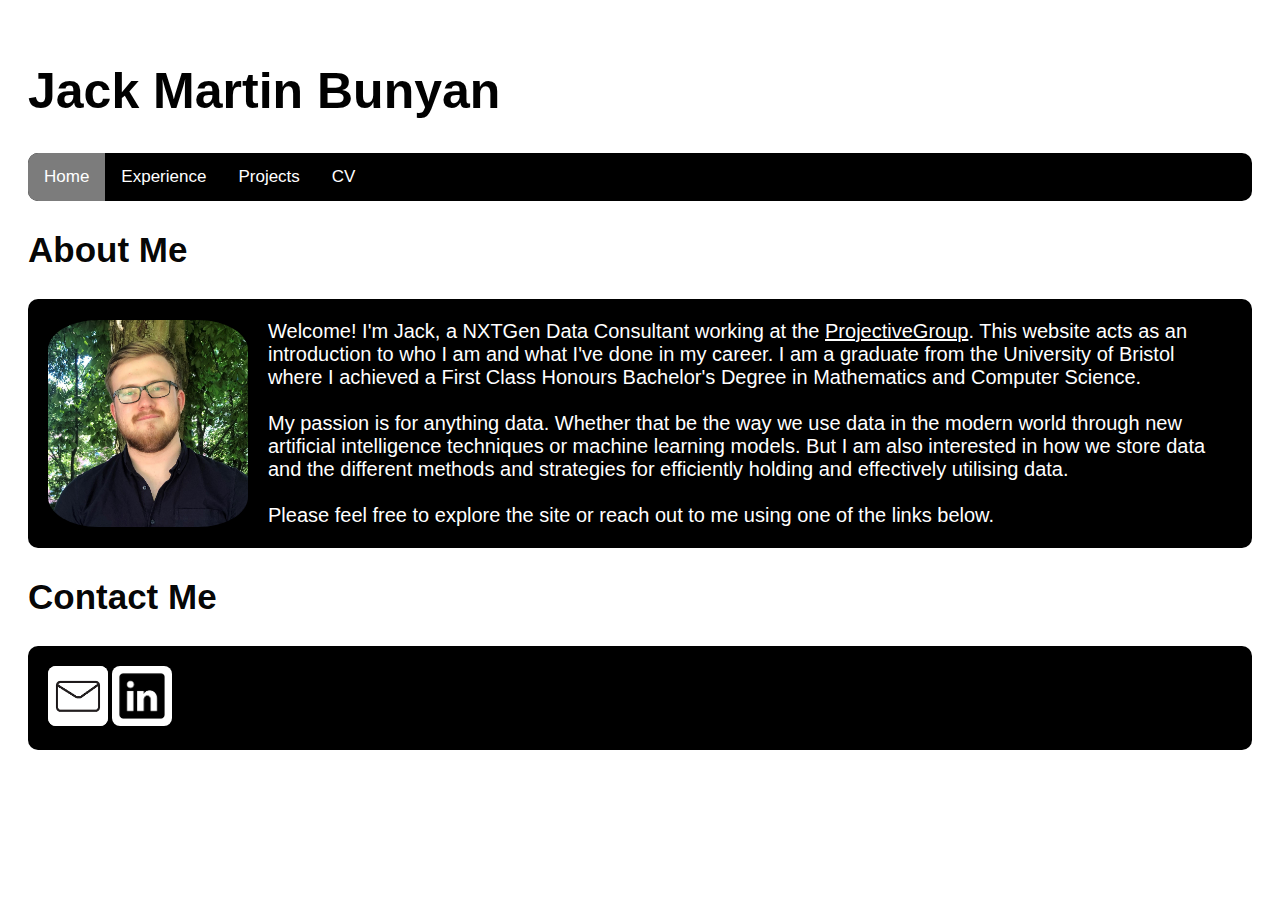
<file: index.html>
<!DOCTYPE html>
<html lang="en">
  <head>
    <meta charset="UTF-8" />
    <meta http-equiv="X-UA-Compatible" content="IE=edge" />
    <meta name="viewport" content="width=device-width, initial-scale=1.0" />
    <title>Jack Bunyan | Consultant</title>
    <link rel="stylesheet" href="main.css" />
    <link rel="icon" type="image/x-icon" href="/Assets/favicon.ico" />
  </head>
  <body>
    <div class="head">
      <h1>Jack Martin Bunyan</h1>
    </div>
    <div class="topnav">
      <a class="active" href="index.html">Home</a>
      <a href="experience.html">Experience</a>
      <a href="projects.html">Projects</a>
      <a href="Assets/CV_Bunyan_Jack.pdf" target="_blank">CV</a>
    </div>
    <h2>About Me</h2>
    <div class="about_me">
      <img class="pfp" src="Assets/profile.jpeg" />
      <p class="proj_desc">
        <b>Welcome! I'm Jack</b>, a NXTGen Data Consultant working at the
        <a class="link" href="https://www.projectivegroup.com/" target="_blank"
          >ProjectiveGroup</a
        >. This website acts as an introduction to who I am and what I've done
        in my career. I am a graduate from the University of Bristol where I
        achieved a First Class Honours Bachelor's Degree in Mathematics and
        Computer Science. <br /><br />My passion is for anything data. Whether
        that be the way we use data in the modern world through new artificial
        intelligence techniques or machine learning models. But I am also
        interested in how we store data and the different methods and strategies
        for efficiently holding and effectively utilising data.
        <br /><br />Please feel free to explore the site or reach out to me
        using one of the links below.
      </p>
    </div>
    <h2>Contact Me</h2>
    <div class="contact">
      <a href="mailto:jackmartinbunyan@gmail.com"
        ><img
          class="contacts"
          src="Assets/email_icon.png"
          alt="A logo for email"
      /></a>
      <a href="https://www.linkedin.com/in/jackm-bunyan" target="_blank"
        ><img
          class="contacts"
          src="Assets/linkedin_icon.png"
          alt="LinkedIn logo"
      /></a>
    </div>
  </body>
</html>
</file>
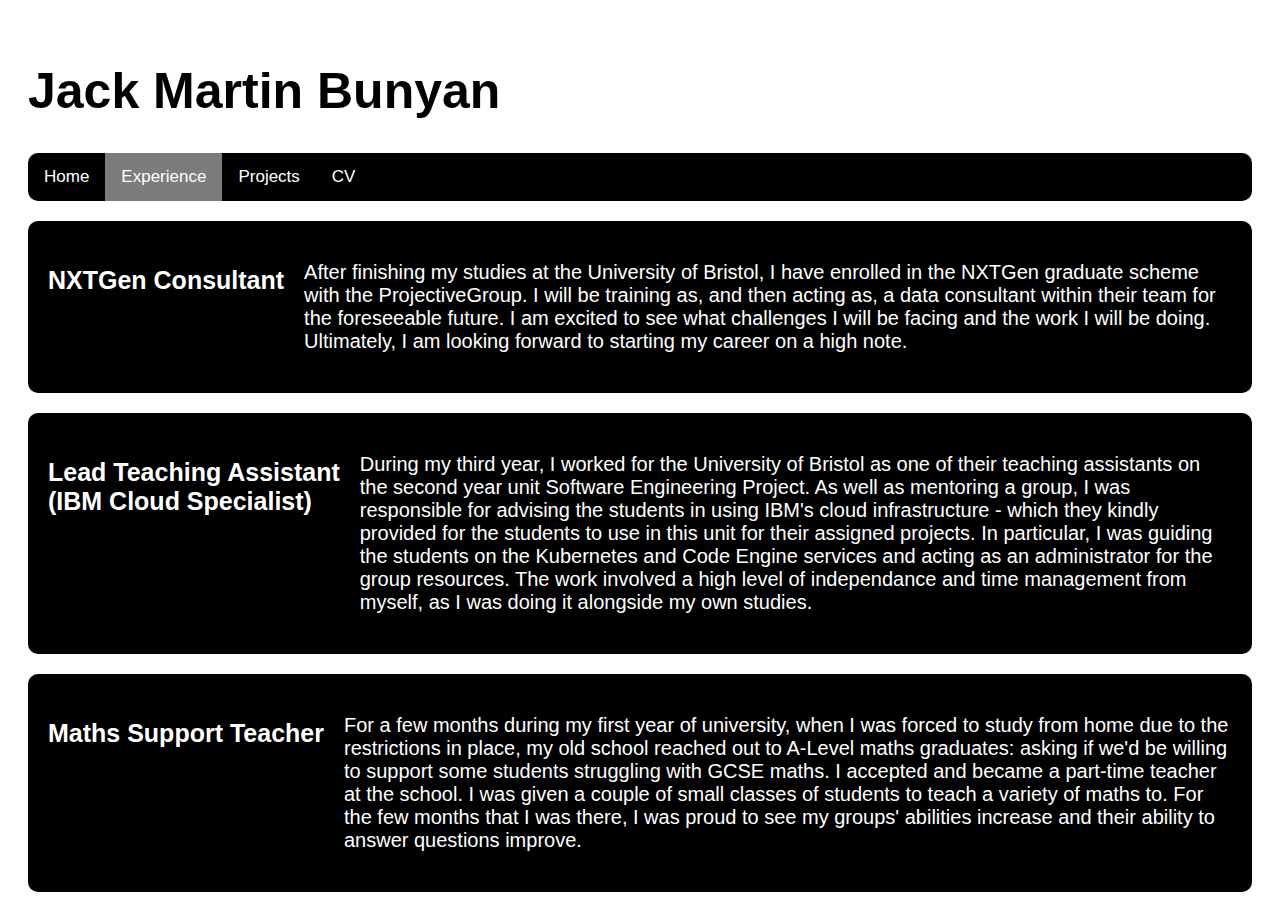
<file: experience.html>
<!DOCTYPE html>
<html lang="en">
  <head>
    <meta charset="UTF-8" />
    <meta http-equiv="X-UA-Compatible" content="IE=edge" />
    <meta name="viewport" content="width=device-width, initial-scale=1.0" />
    <title>Jack Bunyan | Projects</title>
    <link rel="stylesheet" href="main.css" />
    <link rel="icon" type="image/x-icon" href="/Assets/favicon.ico" />
  </head>
  <body>
    <div class="head">
      <h1>Jack Martin Bunyan</h1>
    </div>
    <div class="topnav">
      <a href="index.html">Home</a>
      <a class="active" href="experience.html">Experience</a>
      <a href="projects.html">Projects</a>
      <a href="Assets/CV_Bunyan_Jack.pdf" target="_blank">CV</a>
    </div>
    <div class="projects">
      <h3>NXTGen Consultant</h3>
      <p class="proj_desc">
        After finishing my studies at the University of Bristol, I have enrolled
        in the NXTGen graduate scheme with the ProjectiveGroup. I will be
        training as, and then acting as, a data consultant within their team for
        the foreseeable future. I am excited to see what challenges I will be
        facing and the work I will be doing. Ultimately, I am looking forward to
        starting my career on a high note.
      </p>
    </div>
    <div class="projects">
      <h3>Lead Teaching Assistant<br />(IBM Cloud Specialist)</h3>
      <p class="proj_desc">
        During my third year, I worked for the University of Bristol as one of
        their teaching assistants on the second year unit Software Engineering
        Project. As well as mentoring a group, I was responsible for advising
        the students in using IBM's cloud infrastructure - which they kindly
        provided for the students to use in this unit for their assigned
        projects. In particular, I was guiding the students on the Kubernetes
        and Code Engine services and acting as an administrator for the group
        resources. The work involved a high level of independance and time
        management from myself, as I was doing it alongside my own studies.
      </p>
    </div>
    <div class="projects">
      <h3>Maths Support Teacher</h3>
      <p class="proj_desc">
        For a few months during my first year of university, when I was forced
        to study from home due to the restrictions in place, my old school
        reached out to A-Level maths graduates: asking if we'd be willing to
        support some students struggling with GCSE maths. I accepted and became
        a part-time teacher at the school. I was given a couple of small classes
        of students to teach a variety of maths to. For the few months that I
        was there, I was proud to see my groups' abilities increase and their
        ability to answer questions improve.
      </p>
    </div>
  </body>
</html>
</file>
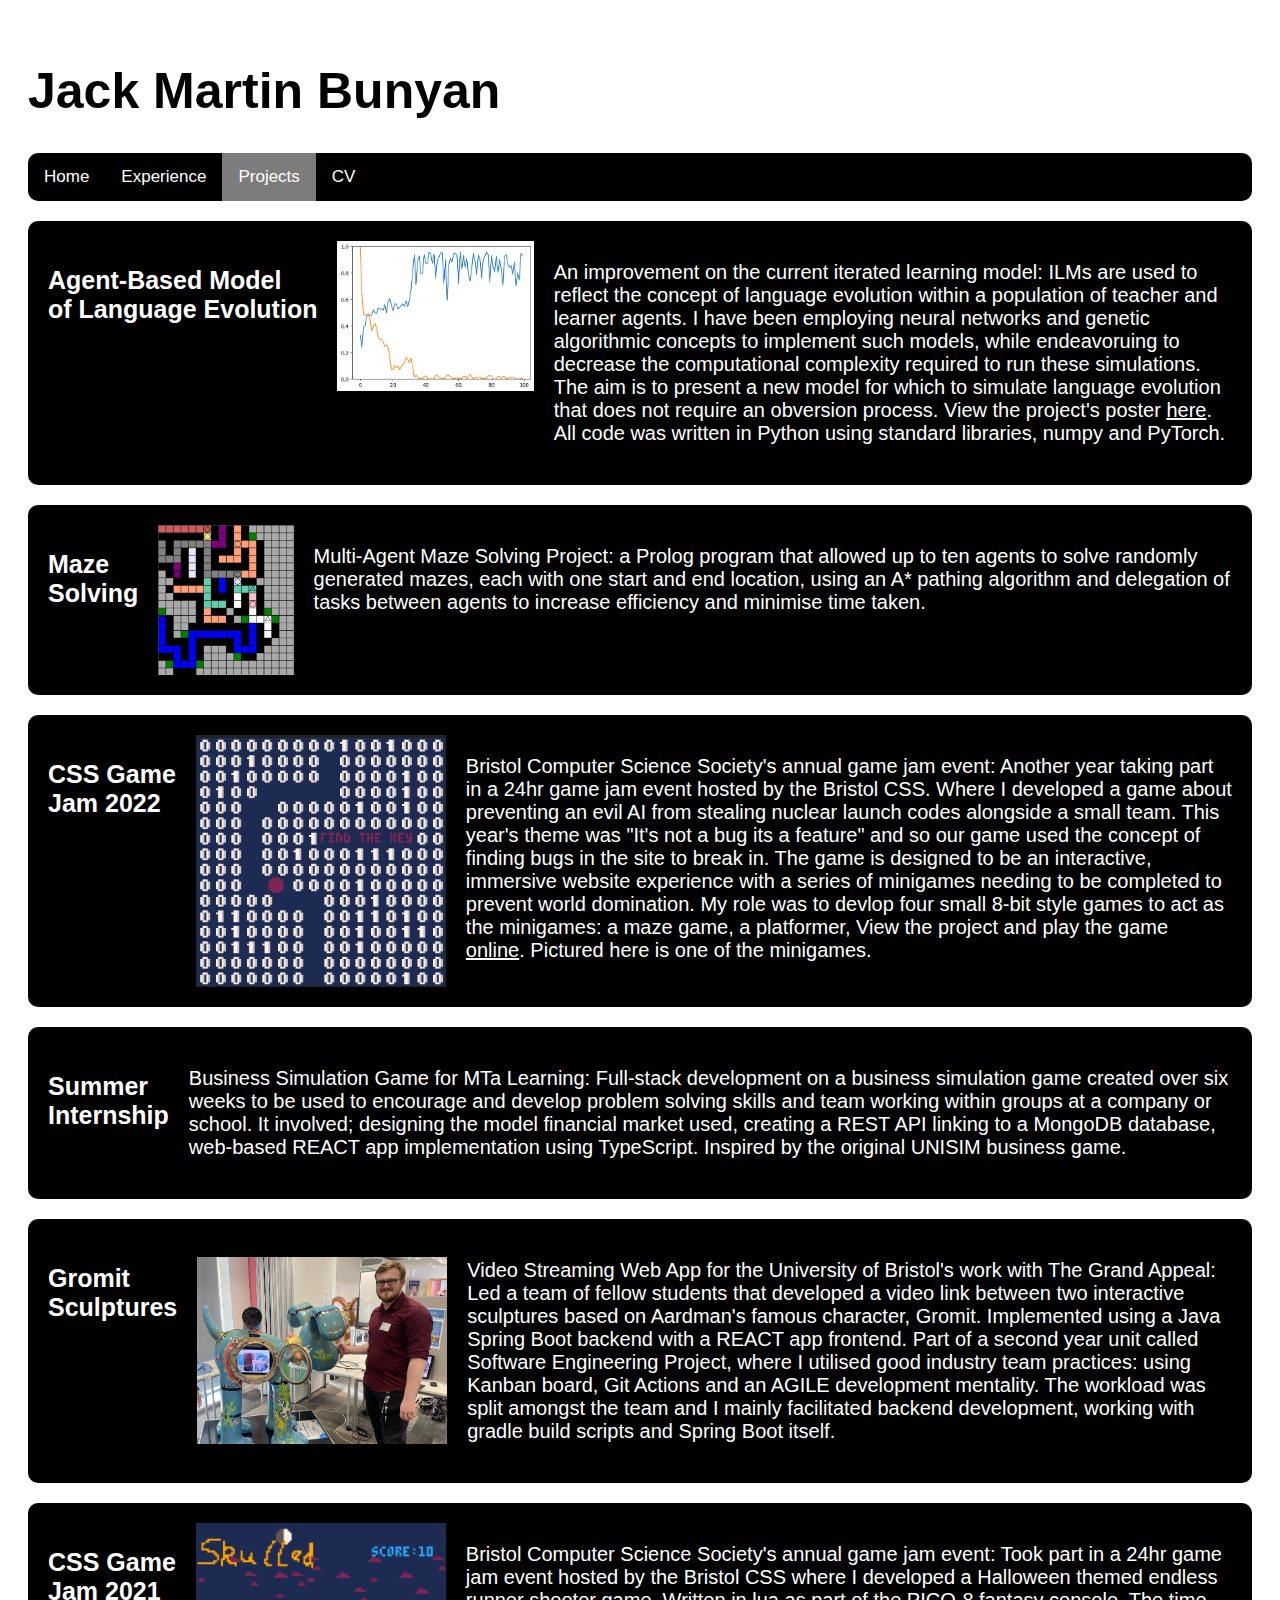
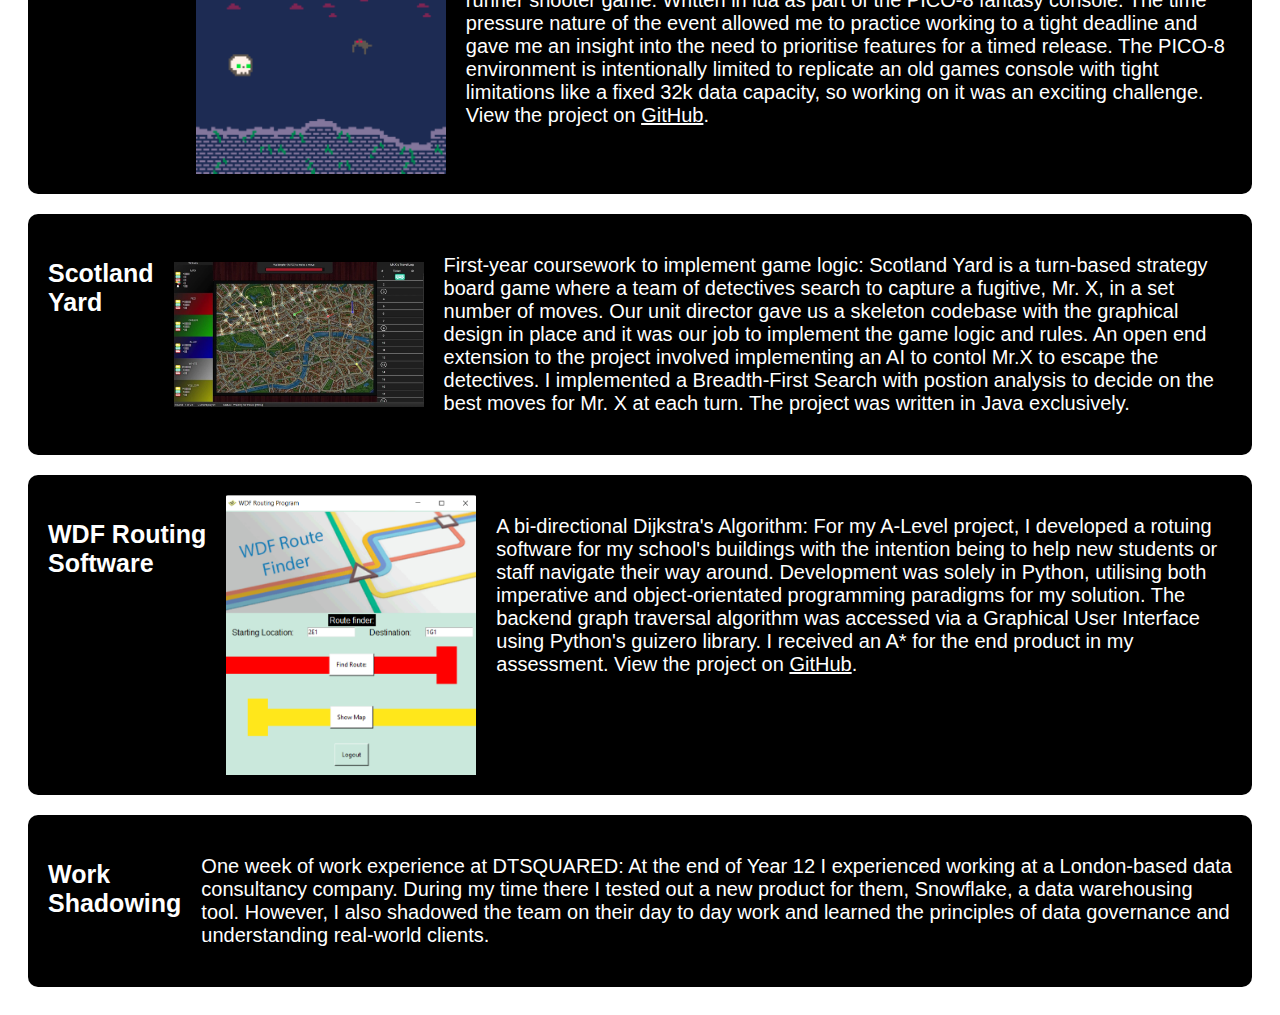
<file: projects.html>
<!DOCTYPE html>
<html lang="en">
  <head>
    <meta charset="UTF-8" />
    <meta http-equiv="X-UA-Compatible" content="IE=edge" />
    <meta name="viewport" content="width=device-width, initial-scale=1.0" />
    <title>Jack Bunyan | Projects</title>
    <link rel="stylesheet" href="main.css" />
    <link rel="icon" type="image/x-icon" href="/Assets/favicon.ico" />
  </head>
  <body>
    <div class="head">
      <h1>Jack Martin Bunyan</h1>
    </div>
    <div class="topnav">
      <a href="index.html">Home</a>
      <a href="experience.html">Experience</a>
      <a class="active" href="projects.html">Projects</a>
      <a href="Assets/CV_Bunyan_Jack.pdf" target="_blank">CV</a>
    </div>
    <div class="projects">
      <h3>
        Agent-Based Model<br />
        of Language Evolution
      </h3>
      <img class="proj_img" src="Assets/diss.png" width="150" height="150" />
      <p class="proj_desc">
        <b>An improvement on the current iterated learning model:</b> ILMs are
        used to reflect the concept of language evolution within a population of
        teacher and learner agents. I have been employing neural networks and
        genetic algorithmic concepts to implement such models, while
        endeavoruing to decrease the computational complexity required to run
        these simulations. The aim is to present a new model for which to
        simulate language evolution that does not require an obversion process.
        View the project's poster
        <a class="link" href="Assets/poster_jack_bunyan.pdf" target="_blank"
          >here</a
        >. All code was written in Python using standard libraries, numpy and
        PyTorch.
      </p>
    </div>
    <div class="projects">
      <h3>
        Maze <br />
        Solving
      </h3>
      <img class="proj_img" src="Assets/mams.png" width="150" height="150" />
      <p class="proj_desc">
        <b>Multi-Agent Maze Solving Project:</b>
        a Prolog program that allowed up to ten agents to solve randomly
        generated mazes, each with one start and end location, using an A*
        pathing algorithm and delegation of tasks between agents to increase
        efficiency and minimise time taken.
      </p>
    </div>
    <div class="projects">
      <h3>
        CSS Game <br />
        Jam 2022
      </h3>
      <img class="proj_img" src="Assets/game_jam2.png" />
      <p class="proj_desc">
        <b>Bristol Computer Science Society's annual game jam event:</b> Another
        year taking part in a 24hr game jam event hosted by the Bristol CSS.
        Where I developed a game about preventing an evil AI from stealing
        nuclear launch codes alongside a small team. This year's theme was "It's
        not a bug its a feature" and so our game used the concept of finding
        bugs in the site to break in. The game is designed to be an interactive,
        immersive website experience with a series of minigames needing to be
        completed to prevent world domination. My role was to devlop four small
        8-bit style games to act as the minigames: a maze game, a platformer,
        View the project and play the game
        <a class="link" href="https://boringgovdb.github.io/" target="_blank"
          >online</a
        >. Pictured here is one of the minigames.
      </p>
    </div>
    <div class="projects">
      <h3>
        Summer <br />
        Internship
      </h3>
      <p class="proj_desc">
        <b>Business Simulation Game for MTa Learning:</b>
        Full-stack development on a business simulation game created over six
        weeks to be used to encourage and develop problem solving skills and
        team working within groups at a company or school. It involved;
        designing the model financial market used, creating a REST API linking
        to a MongoDB database, web-based REACT app implementation using
        TypeScript. Inspired by the original UNISIM business game.
      </p>
    </div>
    <div class="projects">
      <h3>
        Gromit <br />
        Sculptures
      </h3>
      <img class="proj_img" src="Assets/gromits.jpeg" />
      <p class="proj_desc">
        <b
          >Video Streaming Web App for the University of Bristol's work with The
          Grand Appeal:</b
        >
        Led a team of fellow students that developed a video link between two
        interactive sculptures based on Aardman's famous character, Gromit.
        Implemented using a Java Spring Boot backend with a REACT app frontend.
        Part of a second year unit called Software Engineering Project, where I
        utilised good industry team practices: using Kanban board, Git Actions
        and an AGILE development mentality. The workload was split amongst the
        team and I mainly facilitated backend development, working with gradle
        build scripts and Spring Boot itself.
      </p>
    </div>
    <div class="projects">
      <h3>
        CSS Game <br />
        Jam 2021
      </h3>
      <img class="proj_img" src="Assets/game_jam.png" />
      <p class="proj_desc">
        <b>Bristol Computer Science Society's annual game jam event:</b> Took
        part in a 24hr game jam event hosted by the Bristol CSS where I
        developed a Halloween themed endless runner shooter game. Written in lua
        as part of the PICO-8 fantasy console. The time pressure nature of the
        event allowed me to practice working to a tight deadline and gave me an
        insight into the need to prioritise features for a timed release. The
        PICO-8 environment is intentionally limited to replicate an old games
        console with tight limitations like a fixed 32k data capacity, so
        working on it was an exciting challenge. View the project on
        <a
          class="link"
          href="https://github.com/JackMBunyan/Stumped"
          target="_blank"
          >GitHub</a
        >.
      </p>
    </div>
    <div class="projects">
      <h3>
        Scotland <br />
        Yard
      </h3>
      <img class="proj_img" src="Assets/scotland_yard.jpg" />
      <p class="proj_desc">
        <b>First-year coursework to implement game logic:</b> Scotland Yard is a
        turn-based strategy board game where a team of detectives search to
        capture a fugitive, Mr. X, in a set number of moves. Our unit director
        gave us a skeleton codebase with the graphical design in place and it
        was our job to implement the game logic and rules. An open end extension
        to the project involved implementing an AI to contol Mr.X to escape the
        detectives. I implemented a Breadth-First Search with postion analysis
        to decide on the best moves for Mr. X at each turn. The project was
        written in Java exclusively.
      </p>
    </div>
    <div class="projects">
      <h3>
        WDF Routing <br />
        Software
      </h3>
      <img class="proj_img" src="Assets/wdf_router.png" />
      <p class="proj_desc">
        <b>A bi-directional Dijkstra's Algorithm:</b> For my A-Level project, I
        developed a rotuing software for my school's buildings with the
        intention being to help new students or staff navigate their way around.
        Development was solely in Python, utilising both imperative and
        object-orientated programming paradigms for my solution. The backend
        graph traversal algorithm was accessed via a Graphical User Interface
        using Python's guizero library. I received an A* for the end product in
        my assessment. View the project on
        <a
          class="link"
          href="https://github.com/JackMBunyan/WDF-Routing-Software"
          target="_blank"
          >GitHub</a
        >.
      </p>
    </div>
    <div class="projects">
      <h3>
        Work <br />
        Shadowing
      </h3>
      <p class="proj_desc">
        <b>One week of work experience at DTSQUARED:</b> At the end of Year 12 I
        experienced working at a London-based data consultancy company. During
        my time there I tested out a new product for them, Snowflake, a data
        warehousing tool. However, I also shadowed the team on their day to day
        work and learned the principles of data governance and understanding
        real-world clients.
      </p>
    </div>
  </body>
</html>
</file>
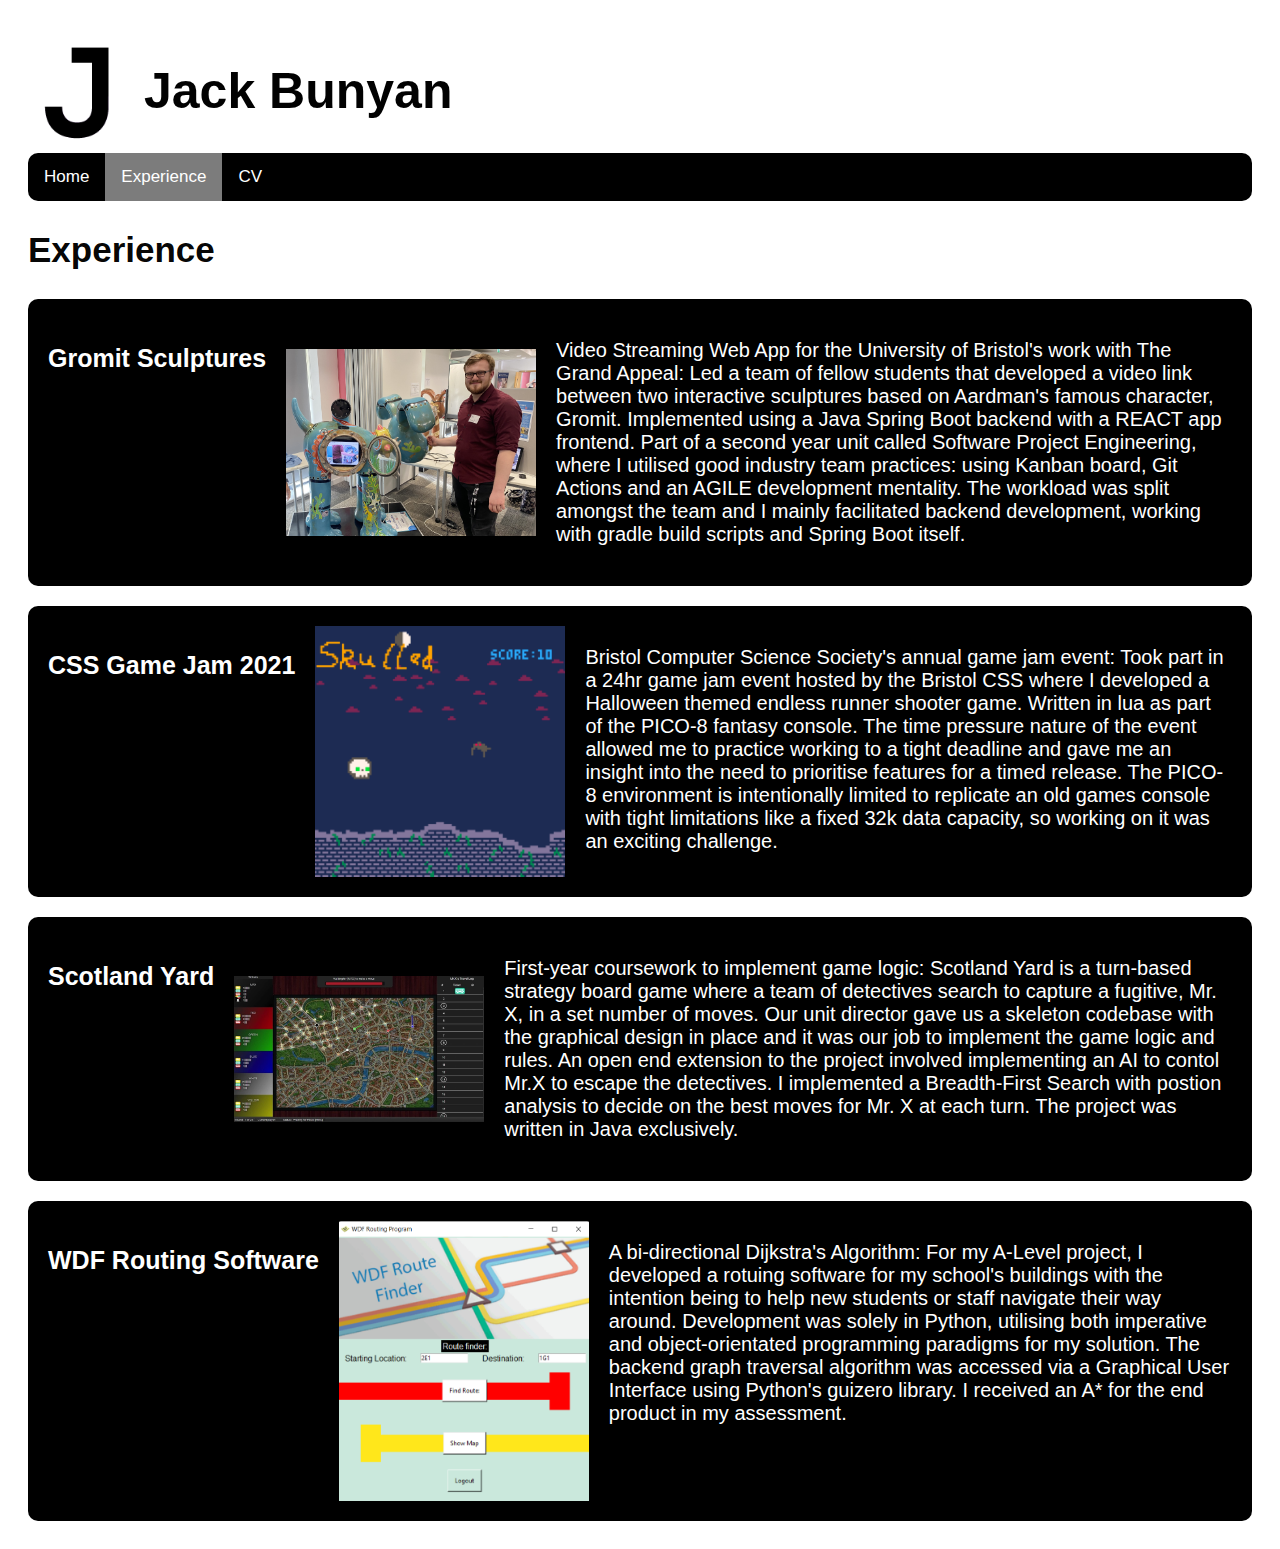
<file: Experience/experience.html>
<!DOCTYPE html>
<html lang="en">
  <head>
    <meta charset="UTF-8" />
    <meta http-equiv="X-UA-Compatible" content="IE=edge" />
    <meta name="viewport" content="width=device-width, initial-scale=1.0" />
    <title>Jack Bunyan | Experience</title>
    <link rel="stylesheet" href="../main.css" />
    <link rel="icon" type="image/x-icon" href="/Assets/favicon.ico" />
  </head>
  <body>
    <div class="head">
      <img class="logo" src="/Assets/icon.png" />
      <h1>Jack Bunyan</h1>
    </div>
    <div class="topnav">
      <a href="../index.html">Home</a>
      <a class="active" href="experience.html">Experience</a>
      <a href="../Assets/CV_Bunyan_Jack.pdf" target="_blank">CV</a>
    </div>
    <h2>Experience</h2>
    <div class="projects">
      <h3>Gromit Sculptures</h3>
      <img class="proj_img" src="../Assets/gromits.jpeg" />
      <p class="proj_desc">
        <b
          >Video Streaming Web App for the University of Bristol's work with The
          Grand Appeal:</b
        >
        Led a team of fellow students that developed a video link between two
        interactive sculptures based on Aardman's famous character, Gromit.
        Implemented using a Java Spring Boot backend with a REACT app frontend.
        Part of a second year unit called Software Project Engineering, where I
        utilised good industry team practices: using Kanban board, Git Actions
        and an AGILE development mentality. The workload was split amongst the
        team and I mainly facilitated backend development, working with gradle
        build scripts and Spring Boot itself.
      </p>
    </div>
    <div class="projects">
      <h3>CSS Game Jam 2021</h3>
      <img class="proj_img" src="../Assets/game_jam.png" />
      <p class="proj_desc">
        <b>Bristol Computer Science Society's annual game jam event:</b> Took
        part in a 24hr game jam event hosted by the Bristol CSS where I
        developed a Halloween themed endless runner shooter game. Written in lua
        as part of the PICO-8 fantasy console. The time pressure nature of the
        event allowed me to practice working to a tight deadline and gave me an
        insight into the need to prioritise features for a timed release. The
        PICO-8 environment is intentionally limited to replicate an old games
        console with tight limitations like a fixed 32k data capacity, so
        working on it was an exciting challenge.
      </p>
    </div>
    <div class="projects">
      <h3>Scotland Yard</h3>
      <img class="proj_img" src="../Assets/scotland_yard.jpg" />
      <p class="proj_desc">
        <b>First-year coursework to implement game logic:</b> Scotland Yard is a
        turn-based strategy board game where a team of detectives search to
        capture a fugitive, Mr. X, in a set number of moves. Our unit director
        gave us a skeleton codebase with the graphical design in place and it
        was our job to implement the game logic and rules. An open end extension
        to the project involved implementing an AI to contol Mr.X to escape the
        detectives. I implemented a Breadth-First Search with postion analysis
        to decide on the best moves for Mr. X at each turn. The project was
        written in Java exclusively.
      </p>
    </div>
    <div class="projects">
      <h3>WDF Routing Software</h3>
      <img class="proj_img" src="../Assets/wdf_router.png" />
      <p class="proj_desc">
        <b>A bi-directional Dijkstra's Algorithm:</b> For my A-Level project, I
        developed a rotuing software for my school's buildings with the
        intention being to help new students or staff navigate their way around.
        Development was solely in Python, utilising both imperative and
        object-orientated programming paradigms for my solution. The backend
        graph traversal algorithm was accessed via a Graphical User Interface
        using Python's guizero library. I received an A* for the end product in
        my assessment.
      </p>
    </div>
  </body>
</html>
</file>
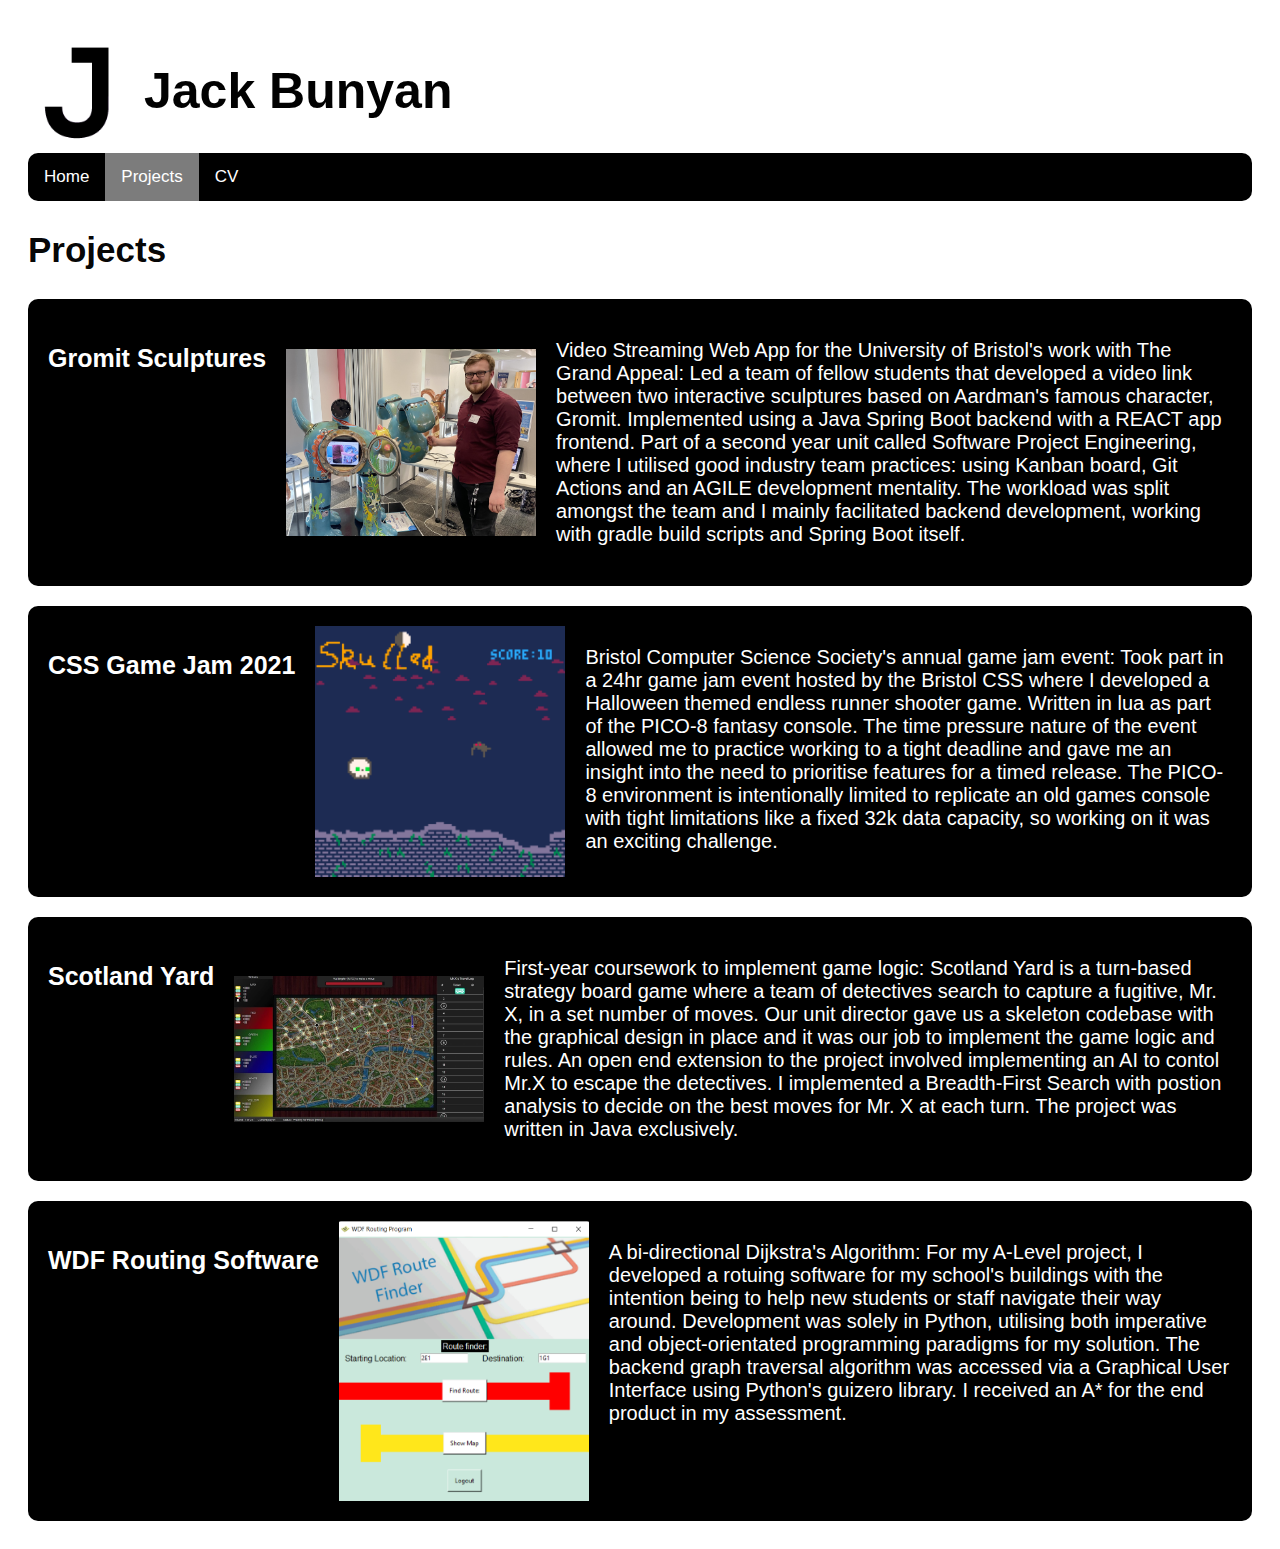
<file: Projects/projects.html>
<!DOCTYPE html>
<html lang="en">
  <head>
    <meta charset="UTF-8" />
    <meta http-equiv="X-UA-Compatible" content="IE=edge" />
    <meta name="viewport" content="width=device-width, initial-scale=1.0" />
    <title>Jack Bunyan | Projects</title>
    <link rel="stylesheet" href="../main.css" />
    <link rel="icon" type="image/x-icon" href="/Assets/favicon.ico" />
  </head>
  <body>
    <div class="head">
      <img class="logo" src="/Assets/icon.png" />
      <h1>Jack Bunyan</h1>
    </div>
    <div class="topnav">
      <a href="../index.html">Home</a>
      <a class="active" href="projects.html">Projects</a>
      <a href="../Assets/CV_Bunyan_Jack.pdf" target="_blank">CV</a>
    </div>
    <h2>Projects</h2>
    <div class="projects">
      <h3>Gromit Sculptures</h3>
      <img class="proj_img" src="../Assets/gromits.jpeg" />
      <p class="proj_desc">
        <b
          >Video Streaming Web App for the University of Bristol's work with The
          Grand Appeal:</b
        >
        Led a team of fellow students that developed a video link between two
        interactive sculptures based on Aardman's famous character, Gromit.
        Implemented using a Java Spring Boot backend with a REACT app frontend.
        Part of a second year unit called Software Project Engineering, where I
        utilised good industry team practices: using Kanban board, Git Actions
        and an AGILE development mentality. The workload was split amongst the
        team and I mainly facilitated backend development, working with gradle
        build scripts and Spring Boot itself.
      </p>
    </div>
    <div class="projects">
      <h3>CSS Game Jam 2021</h3>
      <img class="proj_img" src="../Assets/game_jam.png" />
      <p class="proj_desc">
        <b>Bristol Computer Science Society's annual game jam event:</b> Took
        part in a 24hr game jam event hosted by the Bristol CSS where I
        developed a Halloween themed endless runner shooter game. Written in lua
        as part of the PICO-8 fantasy console. The time pressure nature of the
        event allowed me to practice working to a tight deadline and gave me an
        insight into the need to prioritise features for a timed release. The
        PICO-8 environment is intentionally limited to replicate an old games
        console with tight limitations like a fixed 32k data capacity, so
        working on it was an exciting challenge.
      </p>
    </div>
    <div class="projects">
      <h3>Scotland Yard</h3>
      <img class="proj_img" src="../Assets/scotland_yard.jpg" />
      <p class="proj_desc">
        <b>First-year coursework to implement game logic:</b> Scotland Yard is a
        turn-based strategy board game where a team of detectives search to
        capture a fugitive, Mr. X, in a set number of moves. Our unit director
        gave us a skeleton codebase with the graphical design in place and it
        was our job to implement the game logic and rules. An open end extension
        to the project involved implementing an AI to contol Mr.X to escape the
        detectives. I implemented a Breadth-First Search with postion analysis
        to decide on the best moves for Mr. X at each turn. The project was
        written in Java exclusively.
      </p>
    </div>
    <div class="projects">
      <h3>WDF Routing Software</h3>
      <img class="proj_img" src="../Assets/wdf_router.png" />
      <p class="proj_desc">
        <b>A bi-directional Dijkstra's Algorithm:</b> For my A-Level project, I
        developed a rotuing software for my school's buildings with the
        intention being to help new students or staff navigate their way around.
        Development was solely in Python, utilising both imperative and
        object-orientated programming paradigms for my solution. The backend
        graph traversal algorithm was accessed via a Graphical User Interface
        using Python's guizero library. I received an A* for the end product in
        my assessment.
      </p>
    </div>
  </body>
</html>
</file>
<file: main.css>
html {
	margin: 20px;
	background-color: #fffffffe;
}

body {
   font-family: "Arial";
   font-weight: 300;
   color: #000000fe;
}

h1 {
	font-size: 50px;
}

h2 {
	font-size: 35px;
}

h3 {
	font-size: 25px;
	color:#ffffff;
	white-space: nowrap;
}

p {
	font-size: 20px;
	color: #000000;
}

.topnav {
	background-color: rgb(0, 0, 0);
	overflow: hidden;
	border-radius: 10px;
  }
  
  .topnav a {
	float: left;
	color: #ffffff;
	text-align: center;
	padding: 14px 16px;
	text-decoration: none;
	font-size: 17px;
  }
  
  .topnav a:hover {
	background-color: #a6a6a6;
	color: black;
  }
  
  .topnav a.active {
	background-color: #7c7c7c;
	color: white;
  }

.contact {
	background-color: #000000;
	border-radius: 10px;
	padding: 20px 20px;
}

.contacts {
	width: 60px;
	border-radius: 8px;
	background-color: white;
}

.projects {
	background-color: #000000;
	border-radius: 10px;
	padding: 20px 20px;
	margin-top: 20px;
	display: flex;
	justify-content: center;	
}

.proj_desc {
	color:white;
	margin-left: 20px;
}

.proj_img {
	width: 250px;
	margin-left: 20px;
	object-fit: contain;
}

.about_me {
	background-color: #000000;
	border-radius: 10px;
	padding: 1px 20px;
	display: flex;
}

.pfp {
	width: 200px;
	padding: 20px 0px;
	border-radius: 50px;
}

.link {
	color: rgb(255, 255, 255);
}

.logo {
	width: 100px;
	object-fit: contain;
	margin-right: 1rem;
}

.head {
	display: flex;
}

@media only screen and (max-width: 1100px){
	.projects {
		display: block;
	}
	
	.about_me {
		display: block;
	}
}
</file>
